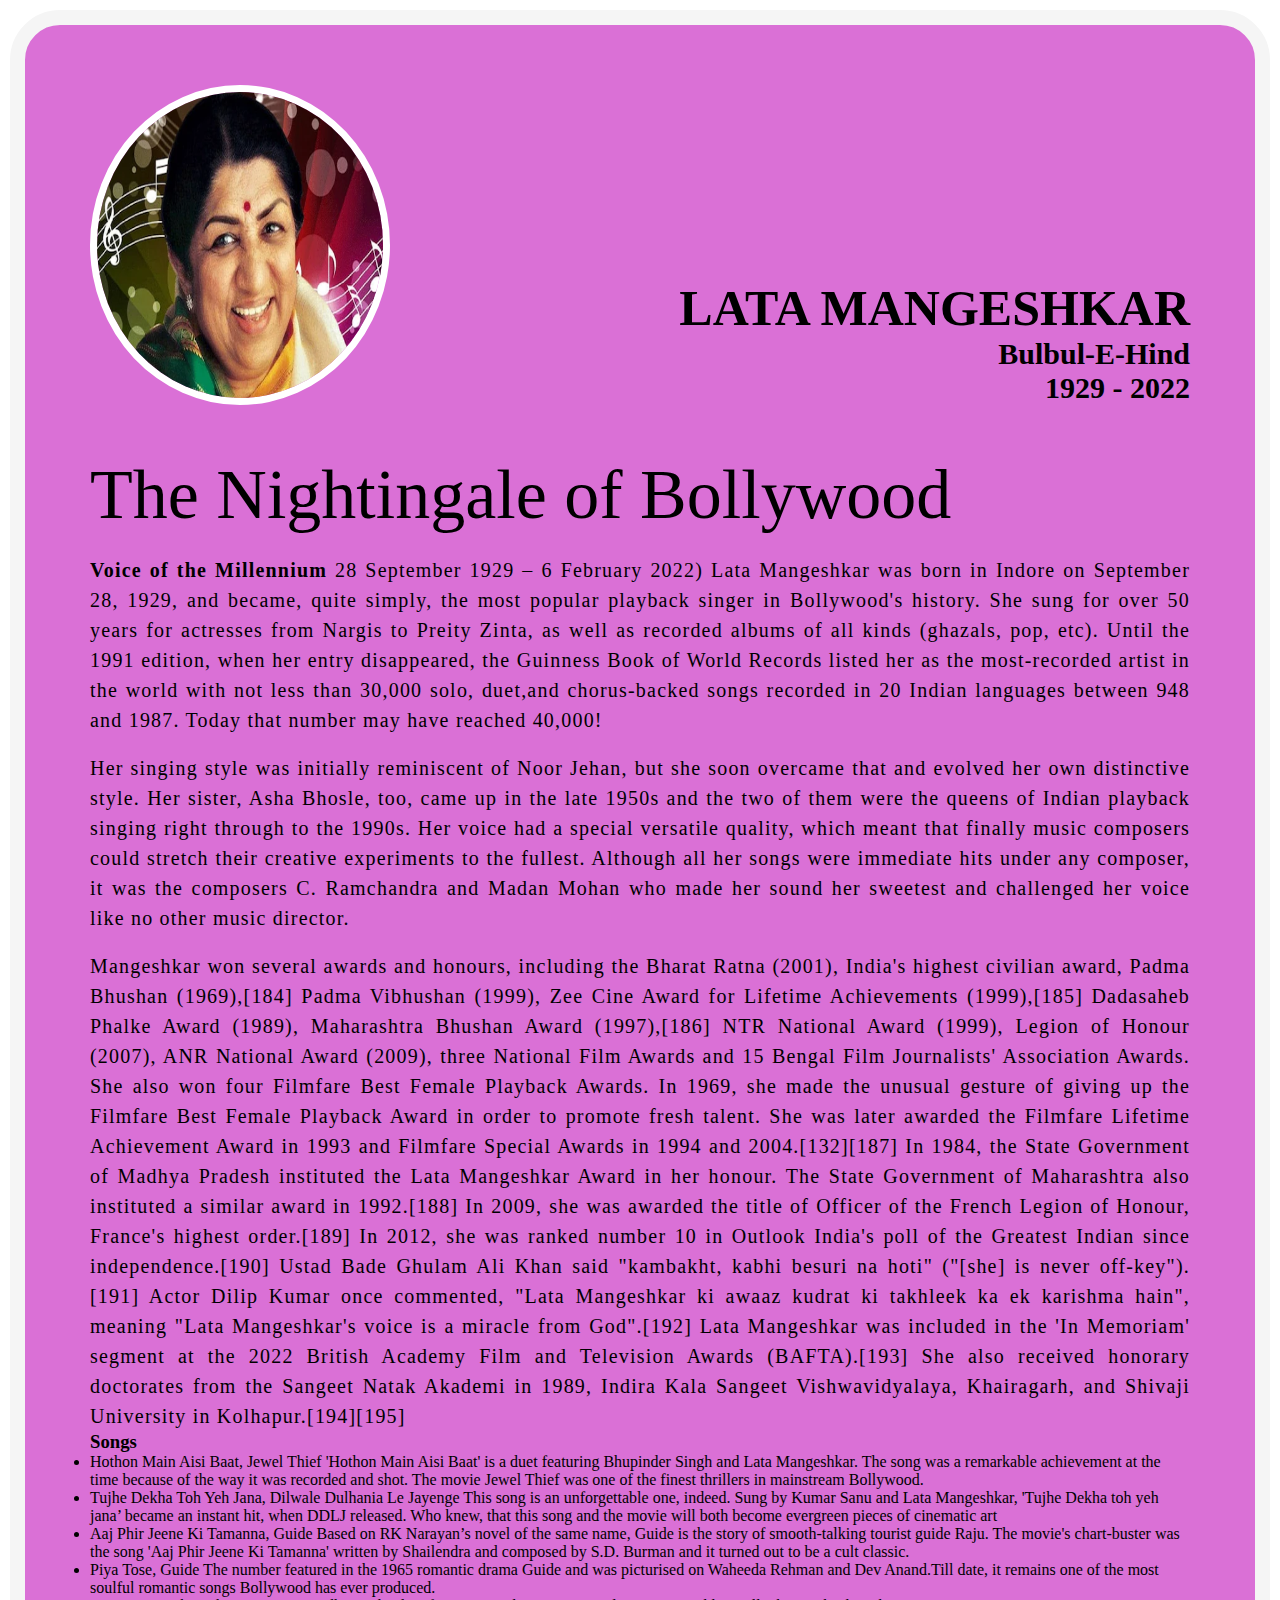
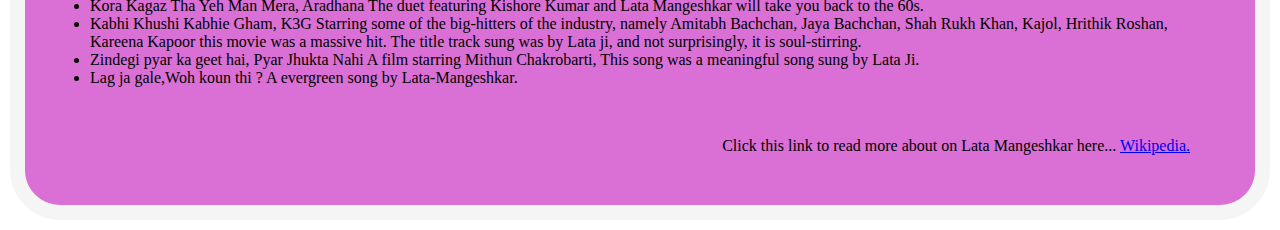
<file: OASISINFOBYTE/TASK-2(TRIBUTE_PAGE)/index.html>
<!DOCTYPE html>
<html lang="en">
  <head>
    <meta charset="UTF-8" />

    <meta http-equiv="X-UA-Compatible" content="IE=edge" />

    <meta name="viewport" content="width=device-width, initial-scale=1.0" />
    <title>The Tribute Website | Lata Mangeshkar</title>
    <link rel="stylesheet" href="style.css" />
  </head>
  <body>
    <div class="container">
      <div class="content">
        <section class="top_section">
          <div class="image_container">
            <img src="images/Lata-Mangeshkar.png" alt="tribute" />
          </div>
          <div>
            <h1>Lata Mangeshkar</h1>
            <h4>Bulbul-E-Hind</h4>
            <h4>1929 - 2022</h4>
          </div>
        </section>
        <section class="about_section">
          <h2>The Nightingale of Bollywood</h2>
          <p>
            <b>Voice of the Millennium</b>  28 September 1929 – 6 February 2022)
            Lata Mangeshkar was born in Indore on September 28, 1929, and became, 
            quite simply, the most popular playback singer in Bollywood's history.
            She sung for over 50 years for actresses from Nargis to Preity Zinta, 
            as well as recorded albums of all kinds (ghazals, pop, etc). Until the
            1991 edition, when her entry disappeared, the Guinness Book of World Records
            listed her as the most-recorded artist in the world with not less than 30,000 
            solo, duet,and chorus-backed songs recorded in 20 Indian languages between 948 
            and 1987. Today that number may have reached 40,000!
          </p>

          <br>
          <p>Her singing style was initially reminiscent of Noor Jehan, 
            but she soon overcame that and evolved her own distinctive style. 
            Her sister, Asha Bhosle, too, came up in the late 1950s and the two 
            of them were the queens of Indian playback singing right through to the 1990s.
             Her voice had a special versatile quality, which meant that finally music 
             composers could stretch their creative experiments to the fullest. Although 
             all her songs were immediate hits under any composer, it was the composers C. 
             Ramchandra and Madan Mohan who made her sound her sweetest and challenged her
              voice like no other music director.</p>
            <br>

            <p>Mangeshkar won several awards and honours, including the Bharat Ratna (2001),
                 India's highest civilian award, Padma Bhushan (1969),[184] Padma Vibhushan (1999),
                  Zee Cine Award for Lifetime Achievements (1999),[185] Dadasaheb Phalke Award (1989),
                   Maharashtra Bhushan Award (1997),[186] NTR National Award (1999), 
                   Legion of Honour (2007), ANR National Award (2009),
                    three National Film Awards and 15 Bengal Film Journalists'
                Association Awards. She also won four Filmfare Best Female Playback Awards.
                In 1969, she made the unusual gesture of giving up the Filmfare Best Female 
                Playback Award in order to promote fresh talent. She was later awarded 
                the Filmfare Lifetime Achievement Award in 1993 and Filmfare Special Awards 
                in 1994 and 2004.[132][187]
                In 1984, the State Government of Madhya Pradesh instituted the Lata Mangeshkar 
                Award in her honour. The State Government of Maharashtra also instituted a similar 
                award in 1992.[188]
                In 2009, she was awarded the title of Officer of the French Legion of Honour, 
                France's highest order.[189]
                In 2012, she was ranked number 10 in Outlook India's poll of the Greatest Indian
                 since independence.[190]
                 Ustad Bade Ghulam Ali Khan said "kambakht, kabhi besuri na hoti" 
                 ("[she] is never off-key").[191] Actor Dilip Kumar once commented, 
                 "Lata Mangeshkar ki awaaz kudrat ki takhleek ka ek karishma hain",
                  meaning "Lata Mangeshkar's voice is a miracle from God".[192]
                
                Lata Mangeshkar was included in the 'In Memoriam' segment at the 2022 
                British Academy Film and Television Awards (BAFTA).[193]
                
                She also received honorary doctorates from the Sangeet Natak Akademi
                 in 1989, Indira Kala Sangeet Vishwavidyalaya, Khairagarh, and Shivaji University 
                 in Kolhapur.[194][195]</p>
        </section>
        <section class="Songs">
          <h3>Songs</h3>
          <ul>
            <li>
                Hothon Main Aisi Baat, Jewel Thief
                'Hothon Main Aisi Baat' is a duet featuring Bhupinder Singh and Lata Mangeshkar. 
                The song was a remarkable achievement at the time because of the way it was
                 recorded and shot. The movie Jewel Thief was one of the finest thrillers in 
                 mainstream Bollywood. 
            </li>
            <li>
                Tujhe Dekha Toh Yeh Jana, Dilwale Dulhania Le Jayenge 
                This song is an unforgettable one, indeed. Sung by Kumar Sanu and Lata Mangeshkar,
                'Tujhe Dekha toh yeh jana’ became an instant hit, when DDLJ released. 
                Who knew, that this song and the movie will both become evergreen pieces of cinematic art
              
            </li>
            <li>
                Aaj Phir Jeene Ki Tamanna, Guide 
                Based on RK Narayan’s novel of the same name, Guide is the story of smooth-talking 
                tourist guide Raju. The movie's chart-buster was the song 'Aaj Phir Jeene Ki Tamanna'
                 written by Shailendra and composed by S.D. Burman and it turned out to be a cult classic. 
            </li>
            <li>
                Piya Tose, Guide 
                The number featured in the 1965 romantic drama Guide and was picturised on Waheeda Rehman and 
                Dev Anand.Till date, it remains one of the most soulful romantic songs Bollywood has ever produced.
            </li>
            <li>
                Kora Kagaz Tha Yeh Man Mera, Aradhana
                The duet featuring Kishore Kumar and Lata Mangeshkar will take you back to the 60s. 
            </li>
            <li>
                Kabhi Khushi Kabhie Gham, K3G
                Starring some of the big-hitters of the industry, namely Amitabh Bachchan, 
                Jaya Bachchan, Shah Rukh Khan, Kajol, Hrithik Roshan, Kareena Kapoor this movie was a massive hit. 
                The title track sung was by Lata ji, and not surprisingly, it is soul-stirring.
            </li>
            <li>
                Zindegi pyar ka geet hai, Pyar Jhukta Nahi
                A film starring Mithun Chakrobarti, This song was a meaningful song sung by Lata Ji.
            </li>
            <li>
                Lag ja gale,Woh koun thi ?
                A evergreen song by Lata-Mangeshkar.
            </li>
          </ul>
        </section>
        <footer>
          <p>
            Click this link to read more about on Lata Mangeshkar here...
            <a href="https://en.wikipedia.org/wiki/Lata_Mangeshkar"
              >Wikipedia.</a
            >
          </p>
        </footer>
      </div>
    </div>
  </body>
</html>
</file>
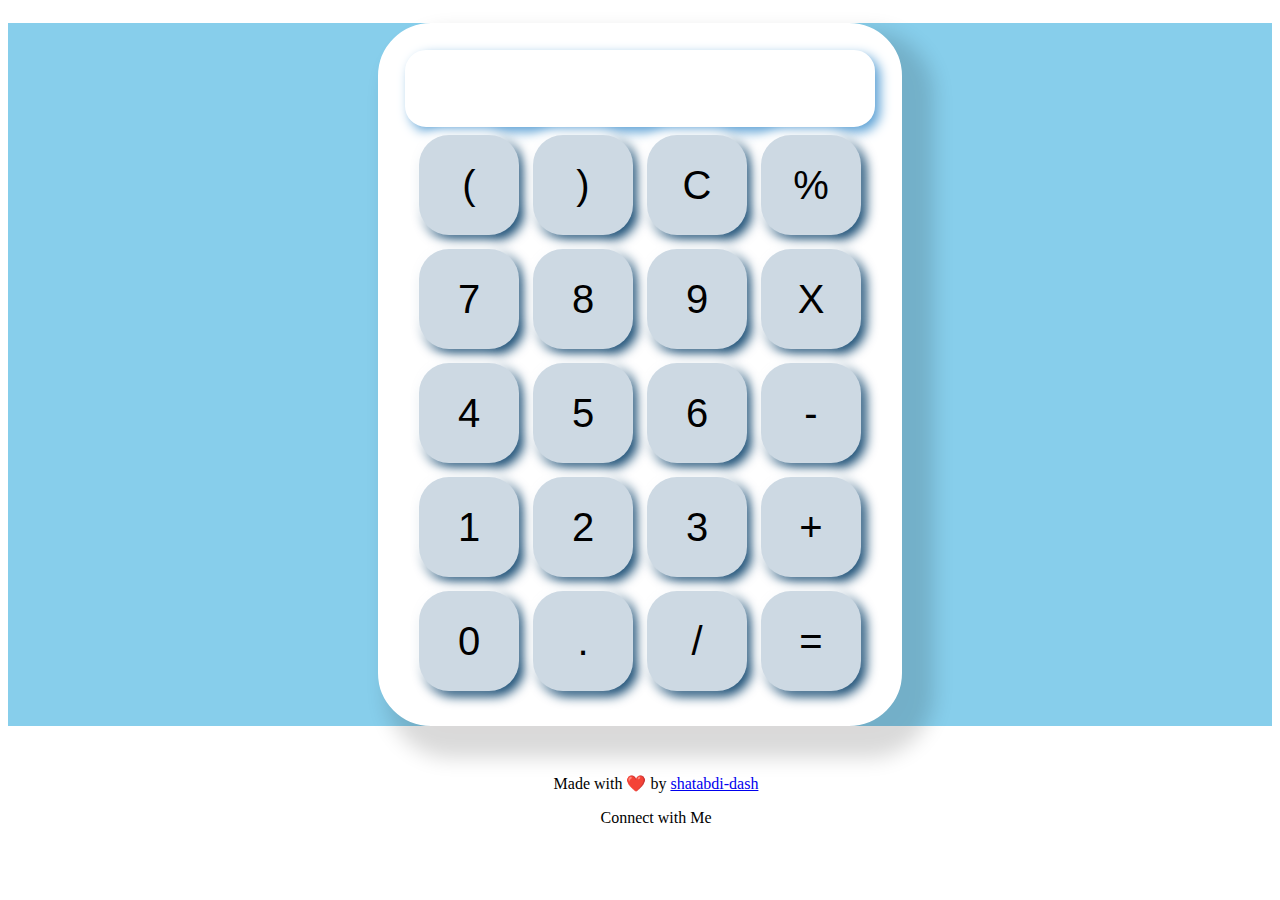
<file: OASISINFOBYTE/TASK-1(CALCULATOR)/cal.html>
<!DOCTYPE html>
<!--[if lt IE 7]>      <html class="no-js lt-ie9 lt-ie8 lt-ie7"> <![endif]-->
<!--[if IE 7]>         <html class="no-js lt-ie9 lt-ie8"> <![endif]-->
<!--[if IE 8]>         <html class="no-js lt-ie9"> <![endif]-->
<!--[if gt IE 8]>      <html class="no-js"> <!--<![endif]-->
<html>
    <head>
        <meta charset="utf-8">
        <meta http-equiv="X-UA-Compatible" content="IE=edge">
        <title>calculator</title>
        <meta name="description" content="">
        <meta name="viewport" content="width=device-width, initial-scale=1">
        <link rel="stylesheet" type="text/css" href="cal.css">
    </head>
    <body>
        <div class="container">
            <div class="calculator">
                <input type="text" name="screen" id="screen">
                <table>
                    <tr>
                        <td><button>(</button></td>
                        <td><button>)</button></td>
                        <td><button>C</button></td>
                        <td><button>%</button></td>
                    </tr>
                    <tr>
                        <td><button>7</button></td>
                        <td><button>8</button></td>
                        <td><button>9</button></td>
                        <td><button>X</button></td>
                    </tr>
                    <tr>
                        <td><button>4</button></td>
                        <td><button>5</button></td>
                        <td><button>6</button></td>
                        <td><button>-</button></td>
                    </tr>
                    <tr>
                        <td><button>1</button></td>
                        <td><button>2</button></td>
                        <td><button>3</button></td>
                        <td><button>+</button></td>
                    </tr>
                    <tr>
                        <td><button>0</button></td>
                        <td><button>.</button></td>
                        <td><button>/</button></td>
                        <td><button>=</button></td>
                    </tr>
                </table>
            </div>
        </div>
        <div class="footerBox">
            <p class="footer">Made with ❤️ by <a href="www.linkedin.com/in/shatabdi-dash" class="author">shatabdi-dash</a></p>
           <p>Connect with Me</p>
            <a href="www.linkedin.com/in/shatabdi-dash"><i class="fa-brands fa-linkedin"></i></a>
            <a href="https://github.com/shatabdidash"><i class="fa-brands fa-github"></i></a>
            <a href = "mailto: shatabdidash941@gmail.com"><i class="fa-solid fa-envelope"></i></a>
            <a href="https://www.instagram.com/shatabdi_dash_09/"><i class="fa-brands fa-instagram"></i></a>
        </div>
    
    </body>
    <script src="cal.js"></script>
    
    </html>
</file>
<file: OASISINFOBYTE/TASK-2(TRIBUTE_PAGE)/style.css>
* {
    margin: 0;
    padding: 0;
    box-sizing: border-box;
    font-style:inherit;
}

.container {
    background-color:orchid;
    min-height: 100vh;
    border: 15px solid whitesmoke;
    border-radius: 50px;
    margin: 10px 10px;
}

.content {
    max-width: 1100px;
    margin: 0 auto;
}

.top_section {
    display: flex;
    justify-content: space-between;
    align-items: flex-end;
}

.top_section h1 {
    font-size: 50px;
    font-weight: bold;
    color: bl;
    text-transform: uppercase;
}

.top_section h4 {
    font-size: 30px;
    text-align: end;
}

.image_container {
    margin-top: 60px;
    border-radius: 50%;
    border: 7px solid white;
    overflow: hidden;
}

.image_container,
img {
    width: 300px;
    height: 320px;
}

.about_section {
    margin-top: 50px;
}

.about_section h2 {
    font-size: 70px;
    font-weight: 400;
    margin-bottom: 20px;
}

.about_section p {
    font-size: 20px;
    line-height: 30px;
    letter-spacing: 1.2px;
    text-align: justify;
}

.biography_section {
    margin: 50px 0;
}

.biography_section h3 {
    margin-bottom: 20px;
}

.biography_section ul {
    margin-left: 50px;
}

.biography_section li {
    margin-bottom: 15px;
}

footer {
    margin: 50px 0;
}

footer p {
    text-align: end;
}


/* mobile responsive ness */

@media (max-width: 945px) {
    .top_section {
        display: flex;
        align-content: center;
        justify-content: center;
        flex-direction: column;
        background-color: black;
    }
    .top_section h1 {
        margin-right: 80px;
        margin-top: 20px;
    }
    .top_section h4 {
        margin-right: 80px;
    }
    .image_container {
        margin-top: 20px;
        margin-right: 14em;
    }
}
</file>
<file: OASISINFOBYTE/TASK-1(CALCULATOR)/cal.css>
.container{
    text-align: center;
    margin-top:23px;
    background-color:skyblue;
}

table{
    margin: auto;
}

input{
    border-radius: 21px ;
    border: 5px solid white;
    font-size:34px;
    height: 65px;
    width: 456px;
    box-shadow: inset 5px 5px 12px #ffffff,
    5px 5px 12px  #5ca1d5;
   
}

button{
    border-radius: 30%;
    font-size: 40px;
    border: none;
    background: #cdd9e3;
    width: 100px;
    height: 100px;
    margin: 5px;
    box-shadow:  -5px -5px 12px #ffffff,
                 5px 5px 12px  #043d68;
}

.calculator{ 
    border: 4px solid white;
    background-color: white;
    padding: 23px;
    border-radius: 53px;
    display: inline-block;
    box-shadow: inset 5px 5px  12px  #ffffff,
                 20px 20px  20px 12px rgba(7, 0, 0, 0.15);
}

h1{
    font-size: 28px;
    font-family: 'Courier New', Courier, monospace;
}
.footerBox{
    text-align: center;
    width: 100%;
    margin-top: 1em;
    margin-bottom: 0em;
    padding: 1em;
    background-color: #ffffff;
}
</file>
